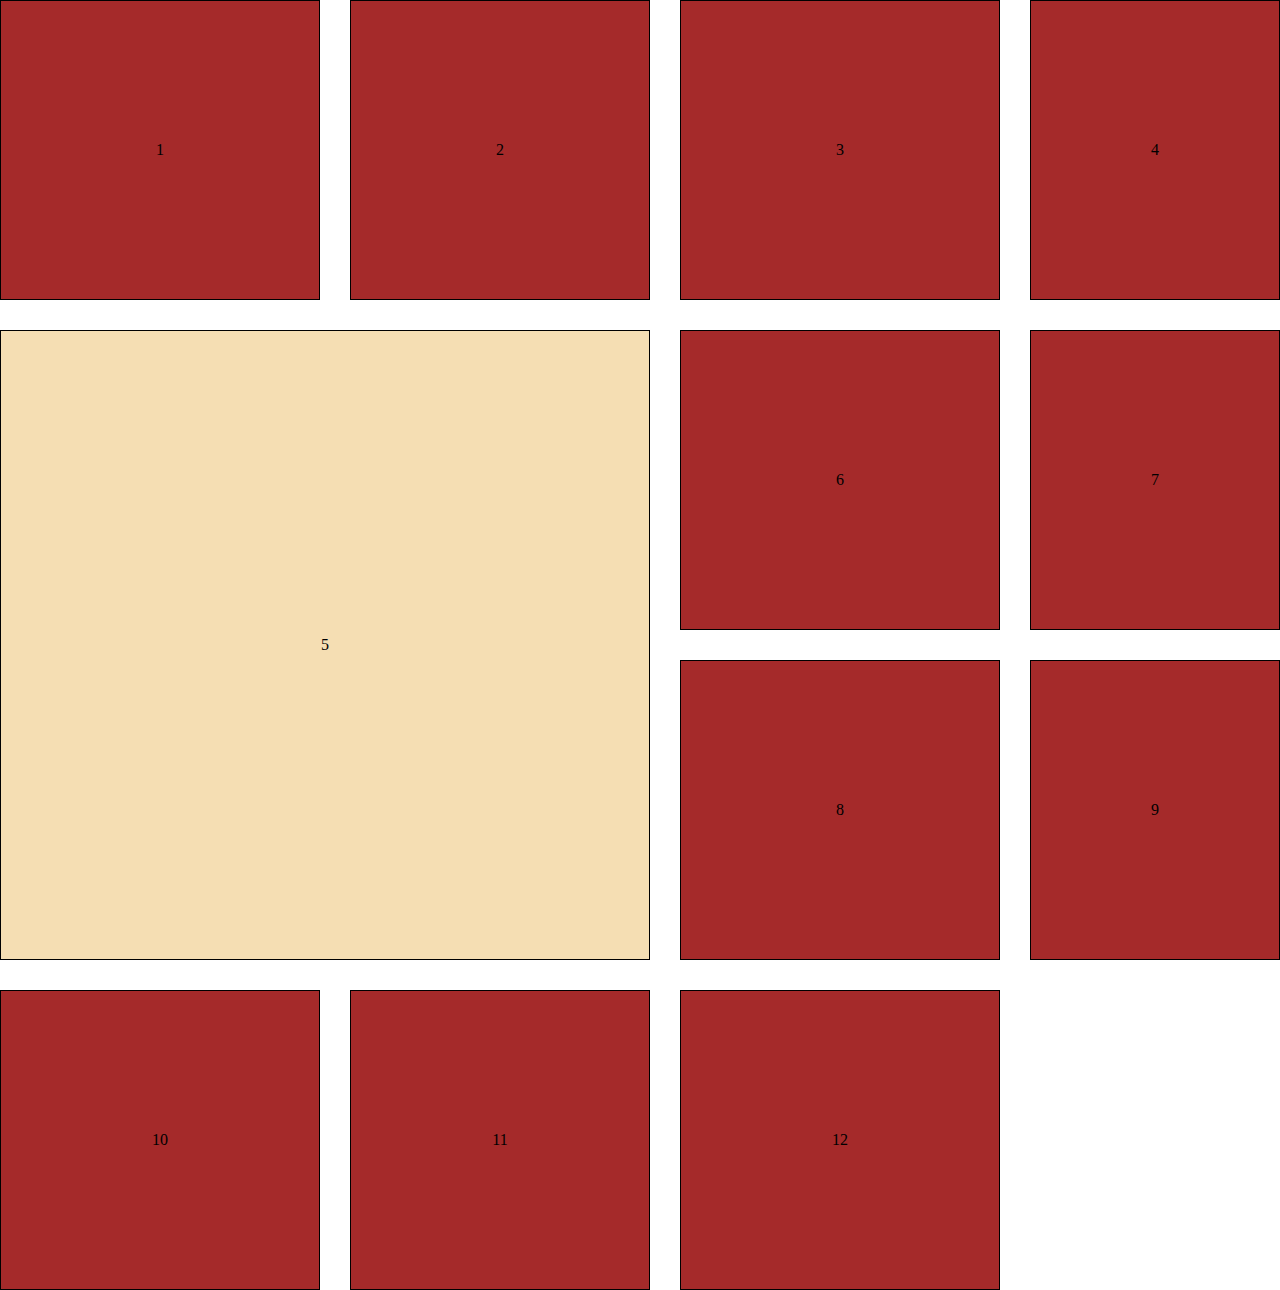
<file: grid.html>
<!DOCTYPE html>
<html lang="en">

<head>
    <meta charset="UTF-8">
    <meta http-equiv="X-UA-Compatible" content="IE=edge">
    <meta name="viewport" content="width=device-width, initial-scale=1.0">
    <link rel="stylesheet" href="grid.css">
    <title>Document</title>
</head>

<body>
    <div class="grid__container">
        <div class="block">1</div>
        <div class="block">2</div>
        <div class="block">3</div>
        <div class="block">4</div>
        <div class="block">5</div>
        <div class="block">6</div>
        <div class="block">7</div>
        <div class="block">8</div>
        <div class="block">9</div>
        <div class="block">10</div>
        <div class="block">11</div>
        <div class="block">12</div>
    </div>
</body>

</html>
</file>
<file: grid.css>
* {
    padding: 0;
    margin: 0;
    box-sizing: border-box;
}

.block {
    display: flex;
    justify-content: center;
    align-items: center;
    background: brown;
    border: 1px solid black;
}

.grid__container {
    display: grid;
    grid-template-columns: 25% 300px 25% 1fr;
    grid-template-rows: repeat(4, 300px);
    gap: 30px   ;
}

.block:nth-child(5) {
    background: wheat;
    grid-row: span 2;
    grid-column: span 2;
}
</file>
